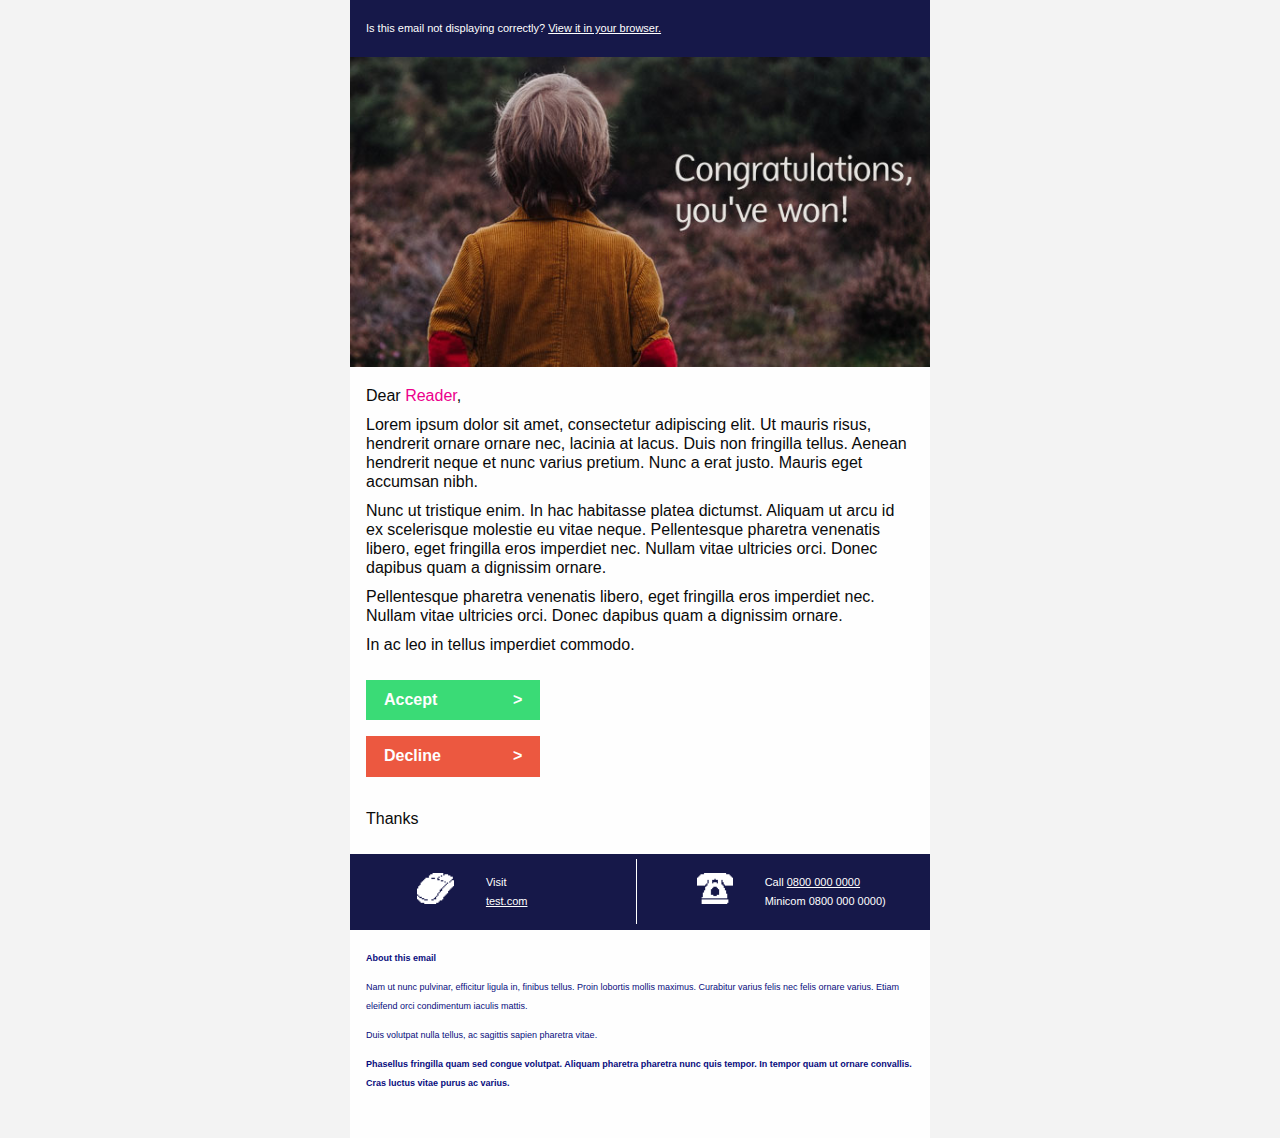
<file: index.html>
<!DOCTYPE html PUBLIC "-//W3C//DTD XHTML 1.0 Strict//EN" "http://www.w3.org/TR/xhtml1/DTD/xhtml1-strict.dtd">
<html xmlns="http://www.w3.org/1999/xhtml">
<head>
  <meta http-equiv="Content-Type" content="text/html; charset=utf-8" />
  <meta name="viewport" content="width=device-width"/>
  <link rel="stylesheet" href="css/foundation.css">
  <link rel="stylesheet" href="css/custom.css">
</head>

<body>
  <!-- <style> -->
  <table class="body" data-made-with-foundation>
    <tr>
      <td class="center" align="center" valign="top">
        <center>
          

          <table class="body" data-made-with-foundation="">
      <tr>
        <td class="center" align="center" valign="top">
          <center data-parsed="">

            <table class="container text-center">
              <tbody>
                <tr>
                  <td>

                    <table class="row header">
                      <tbody>
                        <tr>
                          <th class="small-12 large-12 columns first last">
                            <table>
                              <tr>
                                <td><br>
                                  <p class="text-size-11px white">Is this email not displaying correctly? <a href="#" class="white-text">View it in your browser.</a></p><br></td>
                                <td class="expander"></td>
                              </tr>
                            </table>
                          </th>
                        </tr>
                      </tbody>
                    </table>

                    <table class="row">
                        <tr>
                          <td>
                            <table>
                              <tr>
                                <td>
                                  <img src="img/banner-image.jpg"></td>
                              </tr>
                            </table>
                          </td>
                        </tr>
                    </table>

                    <table class="row">   
                      <tbody>
                        <tr>
                          <td class="small-12 large-12 columns first last">
                            <table>
                              <tr>
                                <td> <br>
                                  
                                  <p>Dear <span class="personalisation">Reader</span>,</p>

                                  <p>Lorem ipsum dolor sit amet, consectetur adipiscing elit. Ut mauris risus, hendrerit ornare ornare nec, lacinia at lacus. Duis non fringilla tellus. Aenean hendrerit neque et nunc varius pretium. Nunc a erat justo. Mauris eget accumsan nibh. </p>

                                  <p>Nunc ut tristique enim. In hac habitasse platea dictumst. Aliquam ut arcu id ex scelerisque molestie eu vitae neque. Pellentesque pharetra venenatis libero, eget fringilla eros imperdiet nec. Nullam vitae ultricies orci. Donec dapibus quam a dignissim ornare.</p>

                                  <p>Pellentesque pharetra venenatis libero, eget fringilla eros imperdiet nec. Nullam vitae ultricies orci. Donec dapibus quam a dignissim ornare.</p>

                                  <p>In ac leo in tellus imperdiet commodo.</p>
                                 </td>
                                  <td class="expander"></td>
                                </tr>
                              </table>
                            </td>
                          </tr>
                        </tbody>
                      </table>

                                 
                        <table class="row">
                              <tbody>
                                <tr>
                                  <td class="small-8 large-4 columns first">


                                    <table class="button success expand">
                                      <tr>
                                        <td>
                                          <table>
                                            <tr>
                                              <td>
                                                <a href="#" style="float: left;">Accept</a><a href="#" class="text-right" style="float: right;">></a>
                                              </td>
                                            </tr>
                                          </table>
                                        </td>
                                        
                                      </tr>
                                    </table>

                                    <table class="button alert expand">
                                      <tr>
                                        <td>
                                          <table>
                                            <tr>
                                              <td>
                                                <a href="#" style="float: left;">Decline</a><a href="#" class="text-right" style="float: right;">></a>
                                              </td>
                                            </tr>
                                          </table>
                                        </td>
                                        <td class="expander"></td>
                                      </tr>
                                    </table>
                                  </td>

                                  <td class="small-4 large-8 columns last">
                                    <table>
                                      <tr>
                                        <th> 
                                       </th>
                                      </tr>
                                  </table>
                                </td>
                                <td class="expander"></td>
                              </tr>
                            </table>
                            <table class="row">   
                            <tbody>
                              <tr>
                                <td class="small-12 large-12 columns first last">
                                  <table>
                                    <tr>
                                      <td>
                                        <p>Thanks</p> 
                                       </td>
                                        <td class="expander"></td>
                                      </tr>
                                    </table>
                                  </td>
                                </tr>
                              </tbody>
                            </table>

                            <table class="row header">
                              <tr>
                                <td class="small-12 large-12 columns first">
                                  <table>
                                    <tr>
                                      <td>
                                        <table class="row">  
                                            <tr>
                                              <td class="small-1 large-0 columns first"></td>
                                              <td class="small-1 large-2 columns">
                                                <table>
                                                  <tr>
                                                    <td> <br>
                                                      <img src="img/mouse-icon.png" class="icon float-right"/>
                                                     </td>
                                                    </tr>
                                                  </table>
                                                </td>
                                                <td class="small-1 large-0 columns"></td>
                                                <td class="small-9 large-3 columns">
                                                <table>
                                                  <tr>
                                                    <td>
                                                       <br><p class="text-size-11px white">Visit<br><a href="#" class="white-text">test.com</a></p><br>
                                                     </td>
                                                    </tr>
                                                  </table>
                                                </td>
                                                 <td class="small-0 large-1 columns show-for-large">
                                                <table>
                                                  <tr>
                                                    <td valign="middle" class="vertical-padding">
                                                      <table>
                                                  		<tr>
                                                   		 <td class="rightborder">
                                                       
                                                     		</td>
                                                    		</tr>
                                                  		</table>
                                                       
                                                     </td>
                                                    </tr>
                                                  </table>
                                                </td>
                                                <td class="small-1 large-0 columns"></td>
                                                <td class="small-1 large-2 columns">
                                                <table>
                                                  <tr>
                                                    <td> <br>
                                                      <img src="img/phone-icon.png" class="icon float-right"/>
                                                     </td>
                                                    </tr>
                                                  </table>
                                                </td>
                                                <td class="small-1 large-0 columns"></td>
                                                <td class="small-9 large-4 columns last">
                                                <table>
                                                  <tr>
                                                    <td>
                                                      
                                                       <br><p class="text-size-11px white">Call <a href="tel:#" class="white-text"> 0800 000 0000</a><br>Minicom 0800 000 0000)</p><br>
                                                     </td>
                                                      <td class="expander"></td>
                                                    </tr>
                                                  </table>
                                                </td>
                                              </tr>
                                          </table>
                                          </td>
                                          </tr>
                                      </table>
                                    </td>
                                  </tr>
                              
                              </table>
                      <table class="row">   
                      <tbody>
                        <tr>
                          <td class="small-12 large-12 columns first last">
                            <table>
                              <tr>
                                <td class="footer"> <br>
                                  
                                  <p><b>About this email</b></p>

                                  <p>Nam ut nunc pulvinar, efficitur ligula in, finibus tellus. Proin lobortis mollis maximus. Curabitur varius felis nec felis ornare varius. Etiam eleifend orci condimentum iaculis mattis. </p>

                                  <p>Duis volutpat nulla tellus, ac sagittis sapien pharetra vitae. </p>

                                  <p><b>Phasellus fringilla quam sed congue volutpat. Aliquam pharetra pharetra nunc quis tempor. In tempor quam ut ornare convallis. Cras luctus vitae purus ac varius.</b></p>
                                  <br />
                                 </td>
                                  <td class="expander"></td>
                                </tr>
                              </table>
                            </td>
                          </tr>
                        </tbody>
                      </table>
                                </td>
                              </tr>
                            </table>                  
          </center>
        </td>
      </tr>
    </table>
        </center>
      </td>
    </tr>
  </table>
</body>
</html>
</file>
<file: css/custom.css>
.margin-top-20px{
  	margin-top: 100px;
  }

   .margin-bottom-20px{
  	margin-bottom: 20px;
  }


.header {
  background: #161849; }



body,
table.body,
h1,
h2,
h3,
h4,
h5,
h6,
p,
td,
th,
a {
  font-family: Verdana, Helvetica, Arial, sans-serif;
  }

h1,
h2,
h3,
h4,
h5,
h6 {
  font-family: Verdana, Helvetica, Arial, sans-serif;
}


  .text-size-11px {
  	font-size: 11px;
  }
  

.white-text {
	color: #fff;
}

.bold {
	font-weight: bold;
}

a {
	text-decoration: underline;
}

.banner-image {

  width: 100% !important;
  height: 330px;
}

.icon {
	width: 31;
	height: 31px;
}

.leftborder {
    border-left: solid #fff;
}

.rightborder {
    border-right: solid thin #fff;
	height: 65px;
	vertical-align:middle;
}

.vertical-padding {
	padding-top: 5px;
}

.footer p {
  	font-size: 9px;
	color: #080c7d! important;
  }
  
 
 .personalisation {
	 color: #ec008c;
 }
</file>
